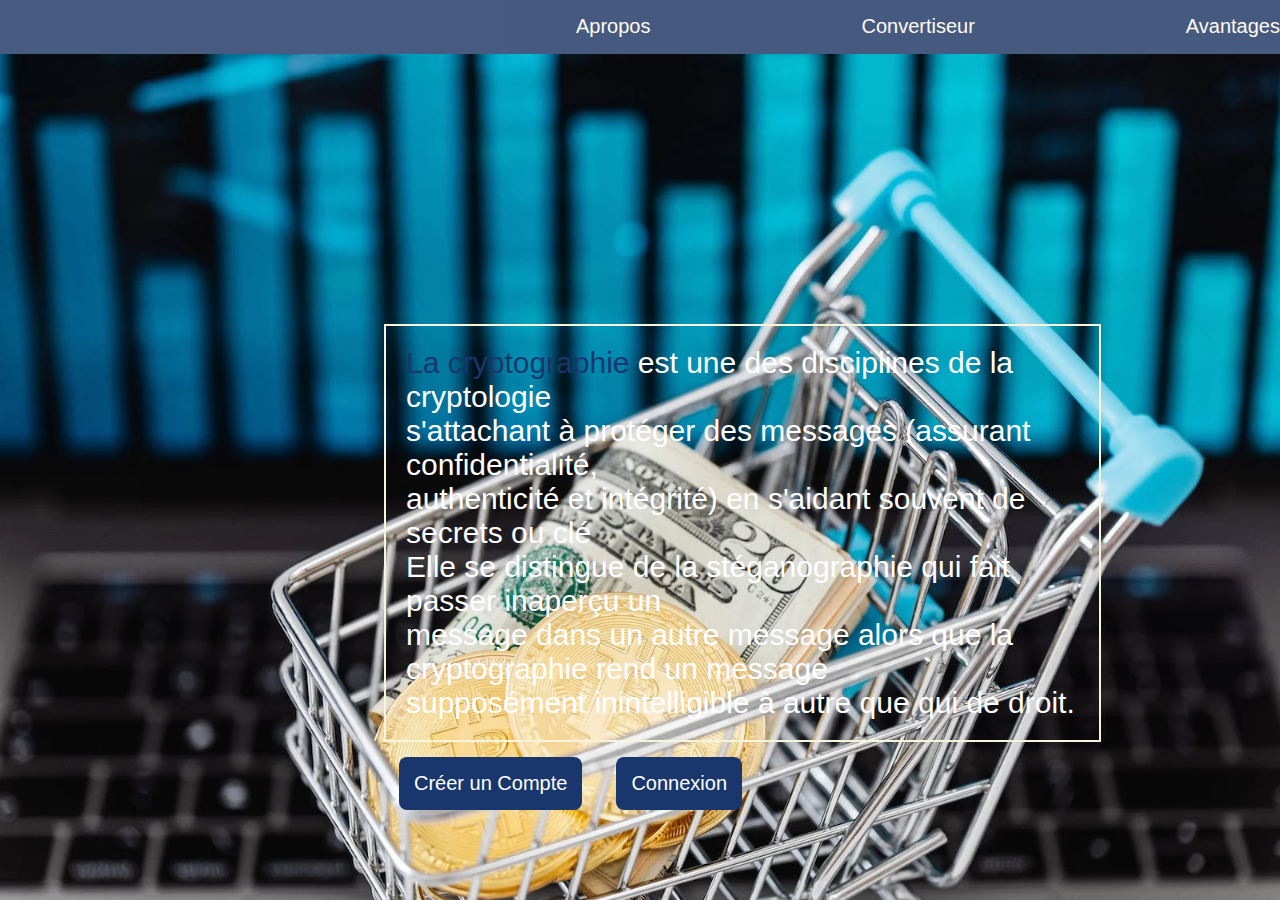
<file: index.html>
<!DOCTYPE html>
<html lang="en">
<head>
    <meta charset="UTF-8">
    <meta http-equiv="X-UA-Compatible" content="IE=edge">
    <meta name="viewport" content="width=device-width, initial-scale=1.0">
    <title>Crypto_Monnaie</title>
    <link rel="stylesheet" href="./CSS/style.css">
</head>
<body>
   <header>
    <ul>
        <li><a href="">Apropos</a></li>
        <li><a href="">Convertiseur</a></li>
        <li><a href="">Avantages</a></li>
    </ul>
   </header>
   <div class="Banniere">
       <div class="element">
            <p><span>La cryptographie</span> est une des disciplines de la cryptologie <br>
                s'attachant à protéger des messages (assurant confidentialité, <br>
                authenticité et intégrité) en s'aidant souvent de secrets ou clé <br>
                Elle se distingue de la stéganographie qui fait passer inaperçu un <br>
                message dans un autre message alors que la cryptographie rend un message <br>
                supposément inintelligible à autre que qui de droit.</p>
            <button><a href="./HTML/inscription.html">Créer un Compte</a></button>
            <button><a href="./HTML/connexion.html">Connexion</a></button>
       </div>
  </div>
</body>
</html>
</file>
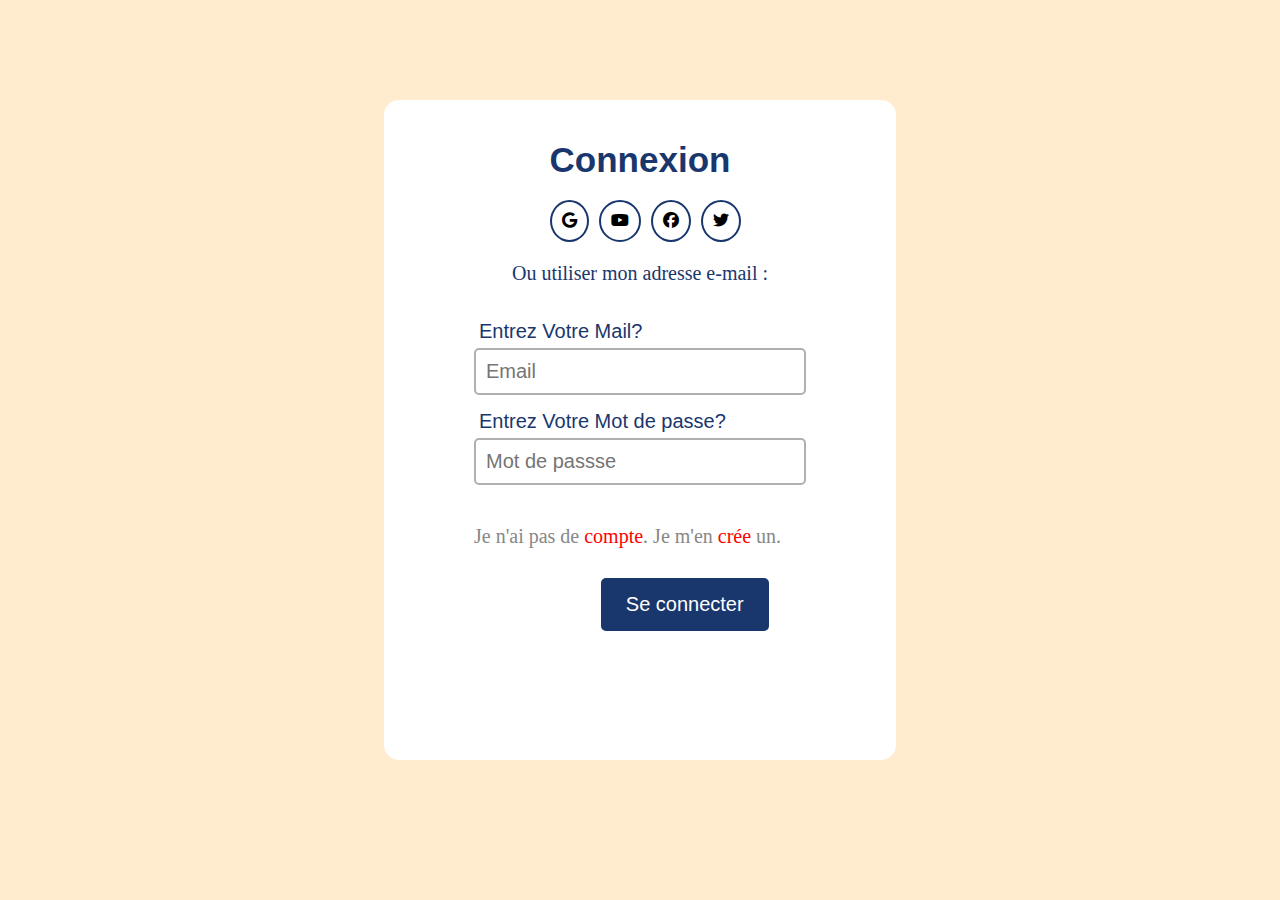
<file: HTML/connexion.html>
<!DOCTYPE html>
<html lang="en">
<head>
    <meta charset="UTF-8">
    <meta http-equiv="X-UA-Compatible" content="IE=edge">
    <meta name="viewport" content="width=device-width, initial-scale=1.0">
    <title>Connexion</title>
    <link rel="stylesheet" href="https://cdnjs.cloudflare.com/ajax/libs/font-awesome/6.2.1/css/all.min.css">
    <link rel="stylesheet" href="./../CSS/connexion.css">
</head>
<body>
    <form>
        <h1>Connexion</h1>
        <div class="social">
            <p><i class="fab fa-google"></i></p>
            <p><i class="fab fa-youtube"></i></p>
            <p><i class="fab fa-facebook"></i></p>
            <p><i class="fab fa-twitter"></i></p>
        </div>
        <p class="email">Ou utiliser mon adresse e-mail :</p>
        <div class="inputs">
            <label for="">Entrez Votre Mail?</label>
            <input type="email" placeholder="Email">
            <label for="">Entrez Votre Mot de passe?</label>
            <input type="password" placeholder="Mot de passse">
        </div>
        <p class="inscription">Je n'ai pas de <span>compte</span>. Je m'en <a href="./../HTML/inscription.html"><span>crée</span></a> un.</p>
        <div class="center">
            <button type="submit"><a href="./../HTML/convertiseur.html">Se connecter</a></button>
        </div>
    </form>
</body>
</html>
</file>
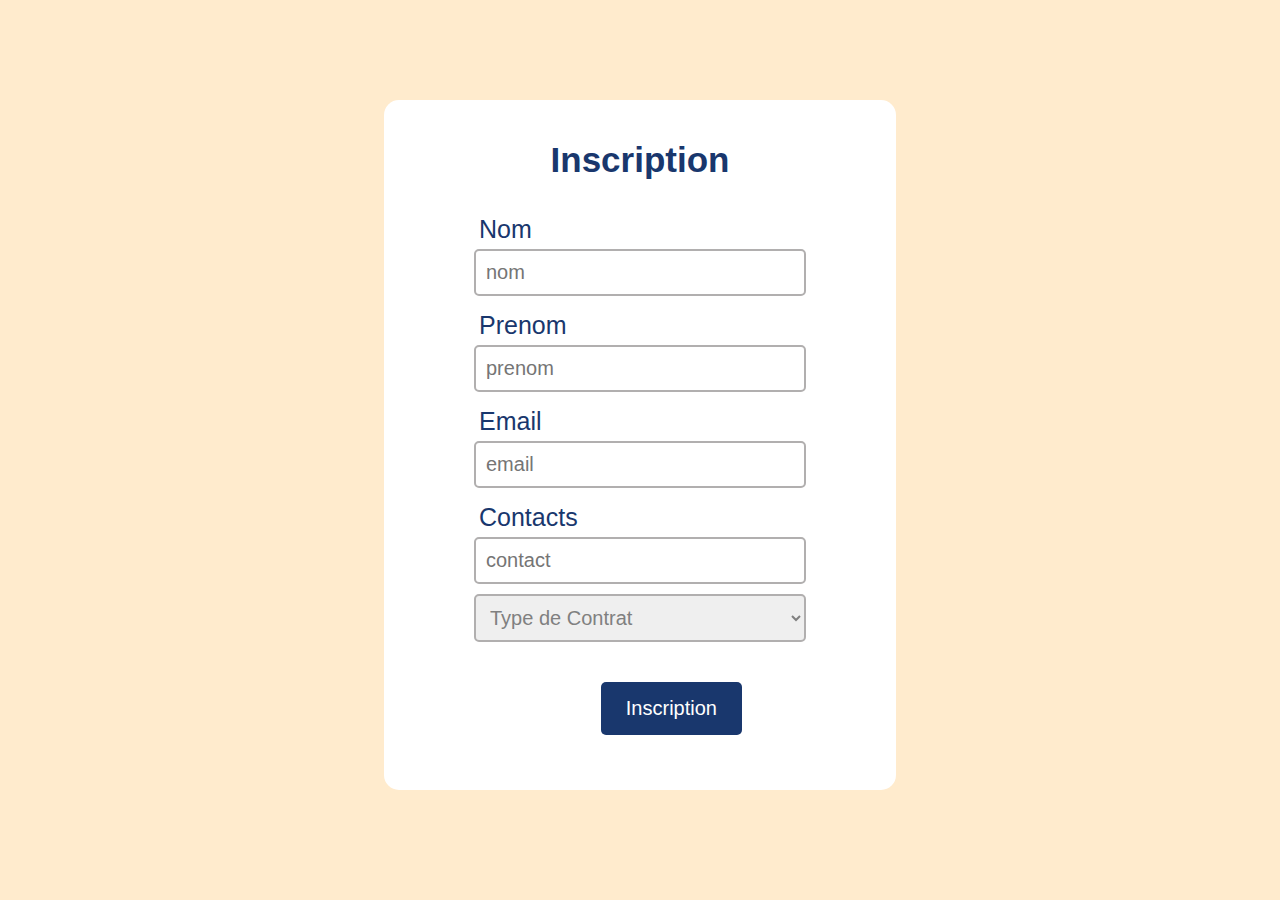
<file: HTML/inscription.html>
<!DOCTYPE html>
<html lang="en">
<head>
    <meta charset="UTF-8">
    <meta http-equiv="X-UA-Compatible" content="IE=edge">
    <meta name="viewport" content="width=device-width, initial-scale=1.0">
    <title>Inscription</title>
    <link rel="stylesheet" href="https://cdnjs.cloudflare.com/ajax/libs/font-awesome/6.2.1/css/all.min.css">
    <link rel="stylesheet" href="./../CSS/inscription.css">
</head>
<body>
    <form>
        <h1>Inscription</h1>
        <div class="inputs">
            <label for="">Nom</label>
            <input type="text" placeholder="nom">
            <label for="">Prenom</label>
            <input type="text" placeholder="prenom">
            <label for="">Email</label>
            <input type="email" placeholder="email">
            <label for="">Contacts</label>
            <input type="number" placeholder="contact">
            <select name="" id="">
                <option value="">Type de Contrat
                    <option value="">Convertisseur</option>
                    <option value="">Client</option>
                </option>
            </select>
        </div>
        <div class="center">
            <button type="submit"><a href="./../HTML/connexion.html">Inscription</a></button>
        </div>
    </form>
    
</body>
</html>
</file>
<file: CSS/style.css>
*{
    margin: 0;
    padding: 0;
    box-sizing: border-box;
}

body{
    background: blanchedalmond;
}

header{
    background-color: #19376D;
    width: 100%;
    height: 6vh;
    opacity: 0.8;
  
}

header ul li a{
    text-decoration: none;
    color: white;
}

header ul{
    display: flex;
    margin-left: 45%;
    justify-content: space-between;
    list-style: none;
    padding-top: 15px;
    font-size: 20px;
    font-family: sans-serif;
    
}

.Banniere{
    width: 100%;
    height: 94vh;
    background-color: blue;
    background: url(./../Images/pexels2.webp);
    background-size: cover;
    background-position: 100% 100%;
}

.element p{
    border: 2px solid beige;
    padding: 20px;
    width: 80%;
    font-size: 30px;
    color: white;
    font-family: sans-serif;
}

.element p span{
    color: #19376D;
}

.Banniere .element{
    align-items: center;
    margin-left: 30%;
    padding-top: 30vh;
}

.element button a{
    text-decoration: none;
    color: white;
}

.element button {
    padding: 15px;
    font-size: 20px;
    background-color: #19376D;
    border: none;
    margin-top: 20px;
    margin: 15px;
    border-radius: 8px;
   
}
</file>
<file: CSS/connexion.css>
*{
    margin: 0;
    padding: 0;
    box-sizing: border-box;
}

body{
    background: blanchedalmond;
}

form{
    width: 40%;
    margin-top: 100px;
    background-color: #fff;
    padding: 40px 60px;
    border-radius: 15px;
    min-width: 300px;
    height: 660px;
    margin-left: 30%;
}

form h1{
    color: #19376D;
    text-align: center;
    margin-bottom: 10px;
    font-family: sans-serif;
    font-size: 35px;
}

.email{
    text-align: center;
    font-size: 20px;
    color: #19376D;
}

form .social{
    margin: 20px;
    display:flex ;
    flex-wrap: wrap;
    justify-content: center;
}

form .social p{
    padding: 10px;
    margin-left: 10px;
    border: 2px solid #19376D;
    border-radius: 100%;
    text-align: center;
    cursor: pointer;
}

form p .email{
    text-align: center;
}

form .inputs{
    display: flex;
    flex-direction: column;
    margin: 30px;
}

form .inputs input[type="email"],input[type="password"]{
    padding: 10px;
    border-radius: 5px;
    border: none;
    border: 2px solid rgb(177, 175, 175);
    margin-bottom: 10px;
    outline: none;
    color: grey;
    font-size: 20px;
}

form label{
    font-size: 20px;
    margin: 5px;
    color: #19376D;
    font-family: sans-serif;
}


form .inscription{
    font-size: 20px;
    margin-bottom: 20px;
    color:#878787 ;
    margin: 30px;
}

form .inscription a{
    text-decoration: none;
}

form p span{
    color: red;
}

form button a{
    text-decoration: none;
    color: white;
}

form button{
    padding: 15px 25px;
    border: none;
    border-radius: 5px;
    font-size: 20px;
    color: #ffffff;
    background-color: #19376D;
    outline: none;
    cursor: pointer;
    margin-left: 40%;
}
</file>
<file: CSS/inscription.css>
*{
    margin: 0;
    padding: 0;
    box-sizing: border-box;
}

body{
    background: blanchedalmond;
}


form{
    width: 40%;
    margin-top: 100px;
    background-color: #fff;
    padding: 40px 60px;
    border-radius: 15px;
    min-width: 300px;
    height: 690px;
    margin-left: 30%;
}

form h1{
    color: #19376D;
    text-align: center;
    margin-bottom: 10px;
    font-family: sans-serif;
    font-size: 35px;
}

form .social{
    margin: 20px;
    display:flex ;
    flex-wrap: wrap;
    justify-content: center;
}

form .social p{
    padding: 10px;
    margin-left: 10px;
    border: 2px solid #19376D;
    border-radius: 100%;
    text-align: center;
    cursor: pointer;
}

form .inputs{
    display: flex;
    flex-direction: column;
    margin: 30px;
}

form .inputs input[type="email"],input[type="text"],input[type="number"],input[type="sexe"],input[type="service"]{
    padding: 10px;
    border-radius: 5px;
    border: none;
    border: 2px solid rgb(177, 175, 175);
    margin-bottom: 10px;
    outline: none;
    color: grey;
    font-size: 20px;
}

form label{
    font-size: 25px;
    margin: 5px;
    color: #19376D;
    font-family: sans-serif;
}

select{
    padding: 10px;
    border-radius: 5px;
    border: none;
    border: 2px solid rgb(177, 175, 175);
    margin-bottom: 10px;
    outline: none;
    color: grey;
    font-size: 20px;
}

form button{
    padding: 15px 25px;
    border: none;
    border-radius: 5px;
    font-size: 20px;
    background-color: #19376D;
    outline: none;
    cursor: pointer;
    margin-left: 40%;
}

form button a{
    text-decoration: none;
    color: #ffffff;
}
</file>
